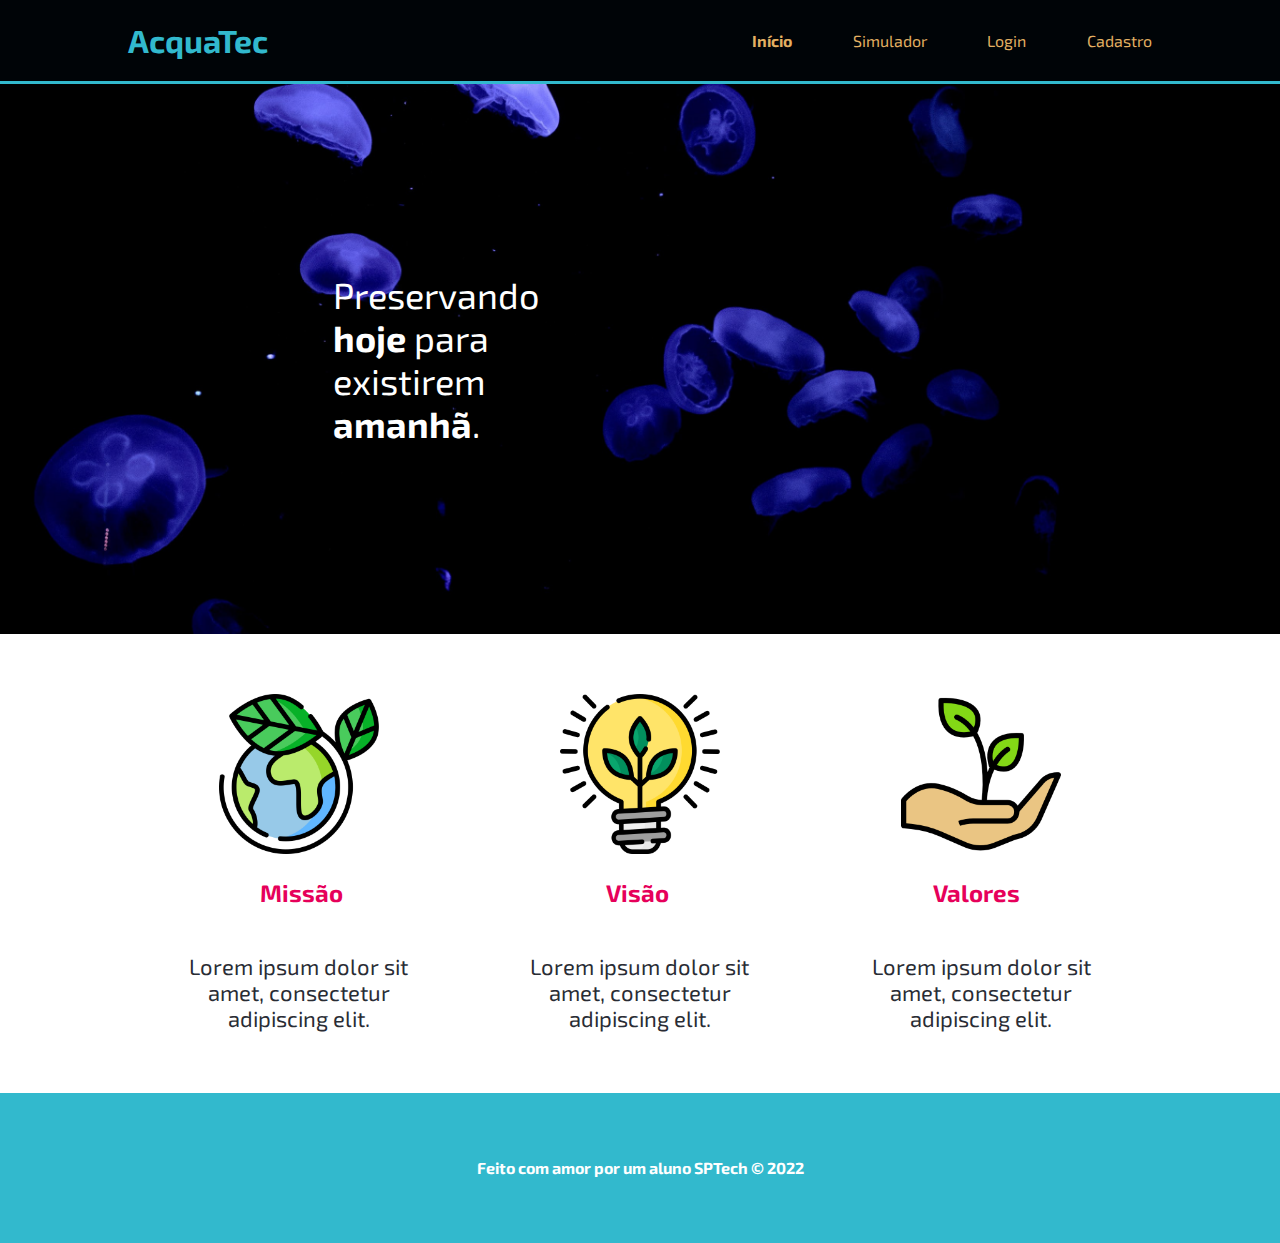
<file: index.html>
<!DOCTYPE html>
<html lang="pt">
<head>
    <meta charset="UTF-8">
    <meta http-equiv="X-UA-Compatible" content="IE=edge">
    <meta name="viewport" content="width=device-width, initial-scale=1.0">
    <title>AcquaTec</title>
    <link rel="stylesheet" href="style.css">
    <link href="https://fonts.googleapis.com/css2?family=Exo+2:wght@100;200;300;400;500;600;700;800;900&display=swap" rel="stylesheet">
</head>
<body>
    <div class="header">
        <div class="container">
            <h1>AcquaTec</h1>
            <ul class="navbar">
                <li class="agora"><a href="#">Início</a></li>
                <li><a href="#">Simulador</a></li>
                <li><a href="login.html">Login</a></li>
                <li><a href="cadastro.html">Cadastro</a></li>
            </ul>
        </div>
    </div>
    <div class="banner">
        <div class="container">
            <p>Preservando <b>hoje</b> para existirem <b>amanhã</b>.</p>
        </div>
    </div>
    <div class="container imgs">
        <img src="imgs/planet-earth_color.png" alt="Planeta Terra" class="img">
        <img src="imgs/lightbulb_color.png" alt="Lâmpada acesa" class="img">
        <img src="imgs/growth_color.png" alt="Planta crescendo" class="img">
    </div>
    <div class="container subtitles">
        <p class="subtitulo">Missão</p>
        <p class="subtitulo">Visão</p>
        <p class="subtitulo">Valores</p>
    </div>
    <div class="container texts">
        <p class="descricao">Lorem ipsum dolor sit amet, consectetur adipiscing elit.</p>
        <p class="descricao">Lorem ipsum dolor sit amet, consectetur adipiscing elit.</p>
        <p class="descricao">Lorem ipsum dolor sit amet, consectetur adipiscing elit.</p>
    </div>
    <div class="footer">
        <div class="container">
            <h4>Feito com amor por um aluno SPTech &copy; 2022</h4>
        </div>
    </div>
</body>
</html>
</file>
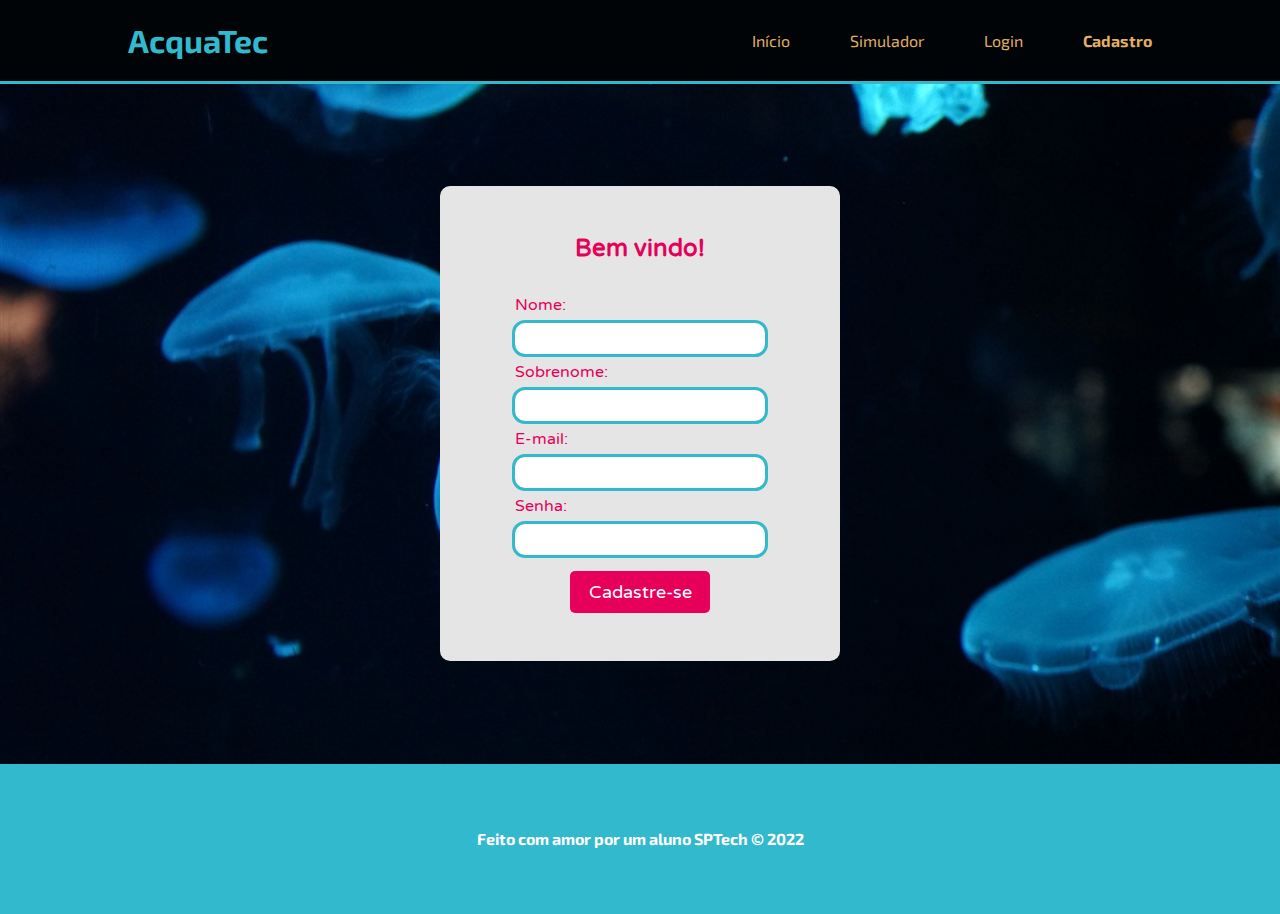
<file: cadastro.html>
<!DOCTYPE html>
<html lang="pt">
<head>
    <meta charset="UTF-8">
    <meta http-equiv="X-UA-Compatible" content="IE=edge">
    <meta name="viewport" content="width=device-width, initial-scale=1.0">
    <title>AcquaTec | Cadastro</title>
    <link rel="stylesheet" href="style.css">
    <link href="https://fonts.googleapis.com/css2?family=Exo+2:wght@100;200;300;400;500;600;700&family=Varela+Round&display=swap" rel="stylesheet">
</head>
<body>
    <div class="header">
        <div class="container">
            <h1>AcquaTec</h1>
            <ul class="navbar">
                <li><a href="index.html">Início</a></li>
                <li><a href="#">Simulador</a></li>
                <li><a href="login.html">Login</a></li>
                <li class="agora"><a href="#">Cadastro</a></li>
            </ul>
        </div>
    </div>
    <div class="banner cadastro">
        <div class="container cadastro">
            <div class="card" id="cardCadastro">
                <h2>Bem vindo!</h2>
                <form>
                    <label for="nomeInput">Nome:</label>
                    <input type="text" id="nomeInput">

                    <label for="nomeInput">Sobrenome:</label>
                    <input type="text" id="sobrenomeInput">

                    <label for="emailInput">E-mail:</label>
                    <input type="text" id="emailInput">

                    <label for="senhaInput">Senha:</label>
                    <input type="password" id="senhaInput">

                    <button type="button" id="buttonCadastro">Cadastre-se</button>
                </form>
            </div>
        </div>
    </div>

    <div class="footer">
        <div class="container">
            <h4>Feito com amor por um aluno SPTech &copy; 2022</h4>
        </div>
    </div>
</body>
</html>
</file>
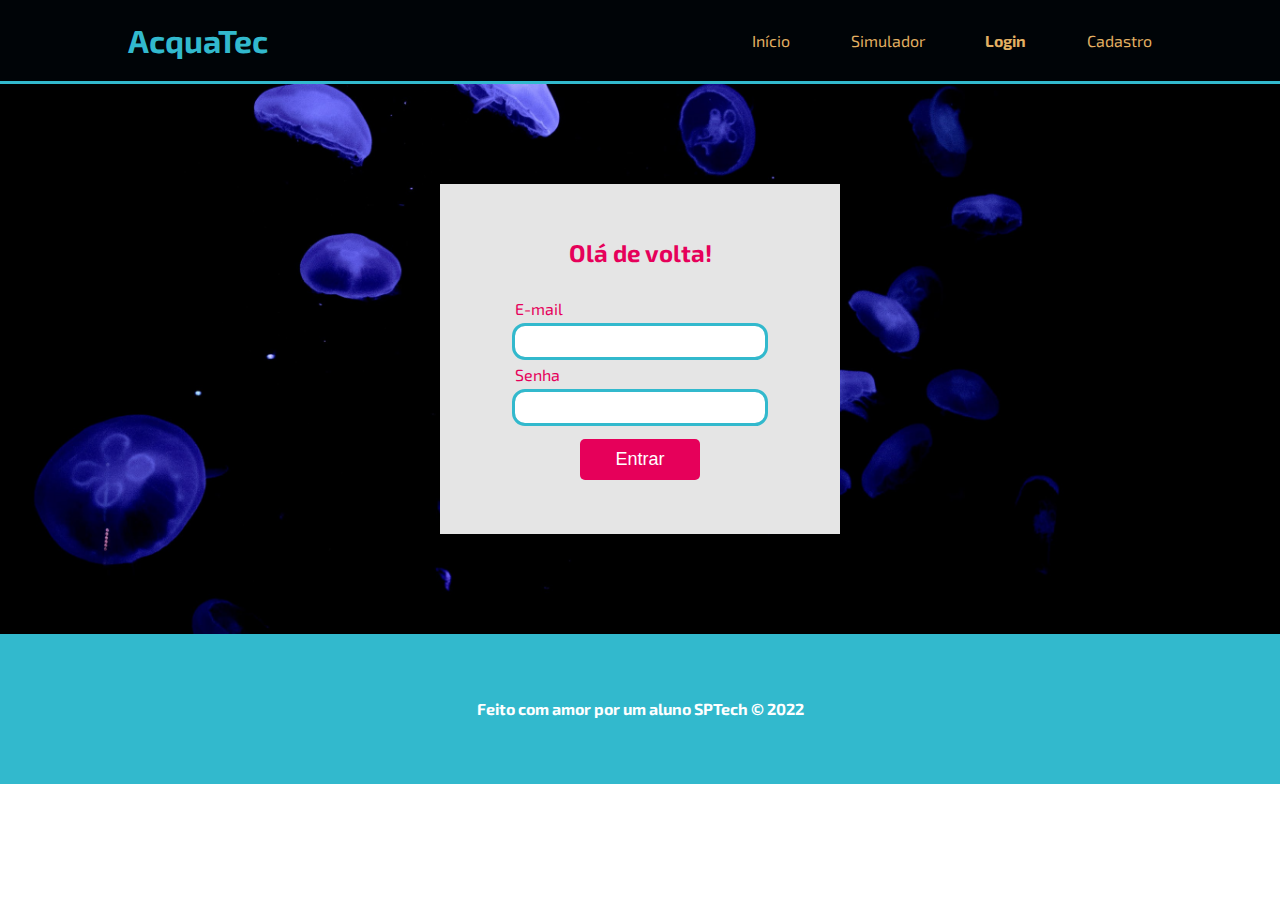
<file: login.html>
<!DOCTYPE html>
<html lang="pt">
<head>
    <meta charset="UTF-8">
    <meta http-equiv="X-UA-Compatible" content="IE=edge">
    <meta name="viewport" content="width=device-width, initial-scale=1.0">
    <title>AcquaTec | Login</title>
    <link rel="stylesheet" href="style.css">
    <link href="https://fonts.googleapis.com/css2?family=Exo+2:wght@100;200;300;400;500;600;700;800;900&display=swap" rel="stylesheet">
</head>
<body>
    <div class="header">
        <div class="container">
            <h1>AcquaTec</h1>
            <ul class="navbar">
                <li><a href="index.html">Início</a></li>
                <li><a href="#">Simulador</a></li>
                <li class="agora"><a href="#">Login</a></li>
                <li><a href="#">Cadastro</a></li>
            </ul>
        </div>
    </div>
    <div class="banner">
        <div class="container login">
            <div class="card">
                <h2>Olá de volta!</h2>
                <form>
                    <label for="emailInput">E-mail</label>
                    <input type="text" id="emailInput">

                    <label for="senhaInput">Senha</label>
                    <input type="password" id="senhaInput">

                    <button type="button">Entrar</button>
                </form>
            </div>
        </div>
    </div>

    <div class="footer">
        <div class="container">
            <h4>Feito com amor por um aluno SPTech &copy; 2022</h4>
        </div>
    </div>
</body>
</html>
</file>
<file: style.css>
body {
    margin: 0;
    padding: 0;
    font-family: 'Exo 2', sans-serif;
}

.header {
    background-color: #000407;
    color: #32B9CD;
    border-bottom: 3px solid #32B9CD;
}

.container {
    width: 80%;
    margin: 0 auto;
}

.header .container {
    display: flex;
    justify-content: space-between;
}

.navbar {
    display: flex;
    list-style: none;
    width: 400px;
    justify-content: space-between;
    align-items: center;
}

.navbar a {
    text-decoration: none;
    color: #E3B062;
}

.agora {
    font-weight: bold;
}

.banner {
    background-image: url('imgs/bg-jelly-fish-para_outras_pags.png');
    background-size: cover;
}

.banner.cadastro {
    background-image: url('imgs/aguas-vivas.jpg');
    background-size: cover;
}

.banner .container {
    height: 550px;
    display: flex;
    color: white;
    align-items: center;
}

.container.cadastro {
    font-family: 'Varela Round', 'Exo 2', sans-serif;
}

.banner .container.login {
    justify-content: center;
}

.banner .container.cadastro {
    height: 680px;
    justify-content: center;
}

.banner p {
    font-size: 36px;
    width: 280px;
    margin-left: 20%;
}

.container.imgs {
    display: flex;
    justify-content: space-around;
    align-items: center;
}

.img {
    width: 160px;
    margin-top: 60px;
}

.container.subtitles {
    display: flex;
    justify-content: space-around;
    text-align: center;
}

.subtitulo {
    font-size: 24px;
    color: #E6005A;
    font-weight: bold;
}

.container.texts {
    display: flex;
    justify-content: space-around;
    text-align: center;
    margin-bottom: 40px;
}

.descricao {
    font-size: 22px;
    width: 250px;
    color: #292C34;
}

.footer {
    background-color: #32B9CD;
    color: white;
}

.footer .container {
    display: flex;
    height: 150px;
    align-items: center;
    justify-content: center;
}

.card {
    background-color: #E5E5E5;
    color: #E6005A;
    width: 400px;
    height: 350px;
    display: flex;
    flex-direction: column;
    align-items: center;
    justify-content: center;
}

.card h2 {
    margin: 0;
}

#cardCadastro {
    height: 475px;
    border-radius: 10px;
}

form {
    display: flex;
    flex-direction: column;
    margin-top: 24px;
    width: 250px;
}

form label {
    margin-top: 8px;
}

form input {
    margin-top: 8px;
    outline: 3px solid #32B9CD;
    border: 0;
    padding: 8px;
    border-radius: 10px;
}

form button {
    margin-top: 16px;
    background-color: #E6005A;
    color: white;
    padding: 10px 15px;
    width: 120px;
    align-self: center;
    font-size: 18px;
    border: 0;
    border-radius: 5px;
    cursor: pointer;
}

#buttonCadastro {
    font-family: 'Varela Round', 'Arial', sans-serif;
    width: 140px;
}
</file>
